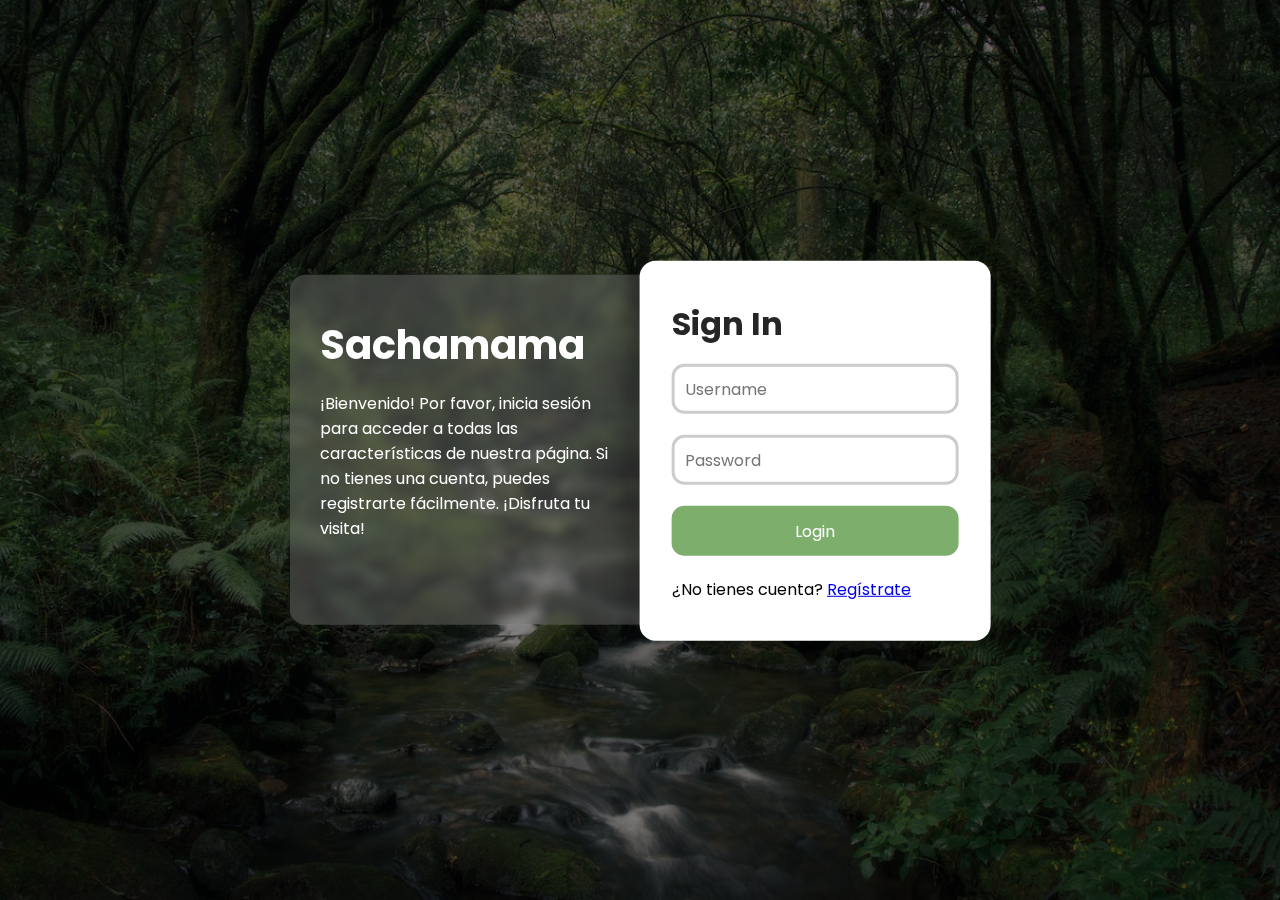
<file: index.html>
<!DOCTYPE html>
<html lang="en">
  <head>
    <meta charset="UTF-8" />
    <meta name="viewport" content="width=device-width, initial-scale=1.0" />
    <title>Login Form Desing</title>
    <link rel="stylesheet" href="style.css" />
    <link rel="preconnect" href="https://fonts.googleapis.com" />
    <link rel="preconnect" href="https://fonts.gstatic.com" crossorigin />
    <link
      href="https://fonts.googleapis.com/css2?family=Poppins:ital,wght@0,100;0,200;0,300;0,400;0,500;0,600;0,700;0,800;0,900;1,100;1,200;1,300;1,400;1,500;1,600;1,700;1,800;1,900&display=swap"
      rel="stylesheet"
    />
  </head>

  <body>
    <section>
      <div class="background">
        <div class="container">
          <div class="form_content">
            <h2>Sachamama</h2>
            <p>
              ¡Bienvenido! Por favor, inicia sesión para acceder a todas las
              características de nuestra página. Si no tienes una cuenta, puedes
              registrarte fácilmente. ¡Disfruta tu visita!
            </p>
          </div>
          <div class="login_form">
            <div class="align">
              <h1>Sign In</h1>
              <form>
                <input type="text" name="" required placeholder="Username" />
                <input
                  type="password"
                  name=""
                  required
                  placeholder="Password"
                />
                <input type="submit" name="" value="Login" />
                <p>¿No tienes cuenta? <a href="register.html">Regístrate</a></p>
              </form>
            </div>
          </div>
        </div>
      </div>
    </section>
  </body>
</html>
</file>
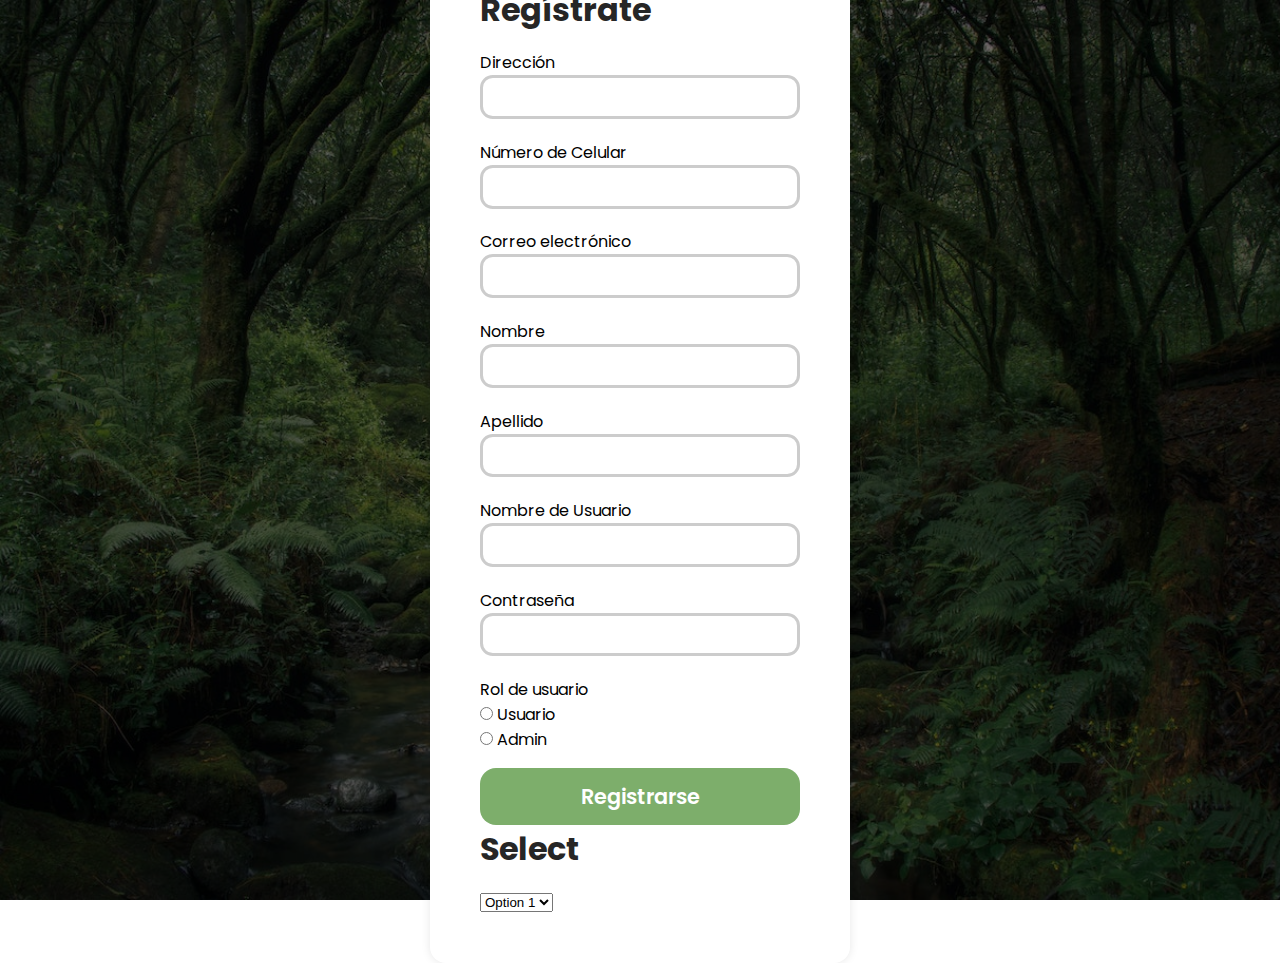
<file: register.html>
<!-- Dirección:String, Número de celular: String, Correo electrónico, Nombre, Apellido, Nombre de Usuario, Contraseña, Tipo de Usuario: relleno dos bolitas -->
<!DOCTYPE html>
<html lang="en">
  <head>
    <meta charset="UTF-8" />
    <meta name="viewport" content="width=device-width, initial-scale=1.0" />
    <title>Document</title>
    <link rel="stylesheet" href="register.css" />
    <link rel="preconnect" href="https://fonts.googleapis.com" />
    <link rel="preconnect" href="https://fonts.gstatic.com" crossorigin />
    <link
      href="https://fonts.googleapis.com/css2?family=Poppins:ital,wght@0,100;0,200;0,300;0,400;0,500;0,600;0,700;0,800;0,900;1,100;1,200;1,300;1,400;1,500;1,600;1,700;1,800;1,900&display=swap"
      rel="stylesheet"
    />
  </head>
  <body>
    <div class="container">
      <div class="background">
        <div class="formulario">
          <div class="aling">
            <h1>Regístrate</h1>
            <form action="" method="post">
              <label for="address"> Dirección </label>
              <input
                class="estilo"
                id="address"
                name="address"
                autocomplete="off"
              />

              <label for="cellphone"> Número de Celular </label>
              <input
                class="estilo"
                id="cellphone"
                name="cellphone"
                autocomplete="off"
              />

              <label for="email"> Correo electrónico </label>
              <input
                class="estilo"
                id="email"
                name="email"
                autocomplete="off"
              />

              <label for="firstName"> Nombre </label>
              <input
                class="estilo"
                id="firstName"
                name="firstName"
                autocomplete="off"
              />

              <label for="lastName"> Apellido </label>
              <input
                class="estilo"
                id="lastName"
                name="lastName"
                autocomplete="off"
              />

              <label for="username"> Nombre de Usuario </label>
              <input
                class="estilo"
                id="username"
                name="username"
                autocomplete="off"
              />

              <label for="password"> Contraseña </label>
              <input
                class="estilo"
                id="password"
                name="password"
                autocomplete="off"
              />

              <label for="userType"> Rol de usuario </label>

              <div class="radio">
                <div class="user">
                  <label class="content-input">
                    <input type="radio" name="admin" value="USER" />
                    Usuario
                  </label>
                </div>

                <div class="admin">
                  <label>
                    <input type="radio" name="admin" value="ADMIN" />
                    Admin
                  </label>
                </div>
              </div>

              <a>Registrarse</a>

              <h1>Select</h1>
              <div class="content-select">
                <select>
                  <option>Option 1</option>
                  <option>Option 2</option>
                  <option>Option 3</option>
                </select>
                <i></i>
              </div>
            </form>
          </div>
        </div>
      </div>
    </div>
  </body>
</html>
</file>
<file: style.css>
*,
*::before,
*::after {
  margin: 0;
  padding: 0;
  box-sizing: 0;
}

body {
  font-family: "Poppins", Tahoma, Geneva, Verdana, sans-serif;
}

section {
  width: 100%;
  height: 100vh;
  background-image: url("bg.jpg");
  background-size: cover;
}

.background {
  width: 100%;
  height: 100%;
  background-color: hsla(0, 0%, 0%, 50%);
}

.container {
  position: absolute;
  top: 50%;
  left: 50%;
  transform: translate(-50%, -50%);
  width: 43.8rem;
  height: 21.9rem;
  background-color: hsla(0, 0%, 54%, 0.35);
  backdrop-filter: blur(0.3rem);
  border-radius: 1rem 0 0 1rem;
}

.container .form_content,
.container .login_form {
  position: relative;
  width: 50%;
  height: 21.9rem;
  float: left;
  box-sizing: border-box;
}

.container .form_content {
  padding: 2.5rem 1.9rem;
  color: hsl(0, 0%, 100%);
}

.container .form_content h2 {
  font-size: 2.5rem;
  padding: 0 0 1rem 0;
}

.container .form_content p {
  font-size: 1rem;
}

.container .login_form {
  background: #fff;
  height: 23.8rem;
  top: -0.9rem;
  box-shadow: -1.2rem 0rem 0.9rem rgba(0, 0, 0, 0.2);
  display: grid;
  place-items: center;
  padding: 2rem;
  border-radius: 1rem;
}

.align {
  width: 100%;
}

.container .login_form h1 {
  color: #262626;
  font-size: 2rem;
  margin-block-end: 1rem;
}

.container .login_form input {
  display: block;
  width: 100%;
  padding: 0.6rem;
  box-sizing: border-box;
  margin-bottom: 1.3rem;
  border: 0.2rem solid #ccc;
  border-radius: 0.8rem;
  outline: none;
  font-size: 1rem;
  font-family: inherit;
}

.container .login_form input:hover,
.container .login_form input:valid {
  border: 0.2rem solid hsl(104, 29%, 55%);
}

.container .login_form input[type="submit"] {
  color: #fff;
  background: hsl(104, 29%, 55%);
  font-size: 1rem;
  transition: 0.5s;
}

.container .login_form input[type="submit"]:hover {
  background: hsl(104, 40%, 39%);
  border: 0.2rem solid hsl(104, 40%, 39%);
}
</file>
<file: register.css>
*,
*::before,
*::after {
  margin: 0;
  padding: 0;
  box-sizing: 0;
}

body {
  font-family: "Poppins", Tahoma, Geneva, Verdana, sans-serif;
}

.container {
  width: 100%;
  height: 100vh;
  background-image: url("bg.jpg");
  background-size: cover;
}

.background {
  width: 100%;
  height: 100%;
  background-color: hsla(0, 0%, 0%, 50%);
  display: flex;
  justify-content: center;
  align-items: center;
}

.formulario {
  background-color: #fff;
  padding: 3.1rem;
  border-radius: 1rem;
  box-shadow: 0rem 0rem 0.6rem rgba(0, 0, 0, 0.1);
  max-width: 20rem;
  width: 100%;
}

h1 {
  color: #262626;
  font-size: 2rem;
  margin-block-end: 1rem;
}

.estilo {
  display: block;
  width: 100%;
  padding: 0.4rem;
  box-sizing: border-box;
  margin-bottom: 1.3rem;
  border: 0.2rem solid #ccc;
  border-radius: 0.8rem;
  outline: none;
  font-size: 1rem;
  font-family: inherit;
}

.estilo:hover {
  border: 0.2rem solid hsl(104, 29%, 55%);
}

a {
  display: block;
  margin: 0 auto;
  padding: 0.8rem 2rem;
  color: #fff;
  background: hsl(104, 29%, 55%);
  font-size: 1.3rem;
  font-weight: 600;
  transition: 0.5s;
  border-radius: 1rem;
  cursor: pointer;
  text-align: center;
}

a:hover {
  background: hsl(104, 40%, 39%);
}

.radio {
  margin-bottom: 1rem;
}
</file>
